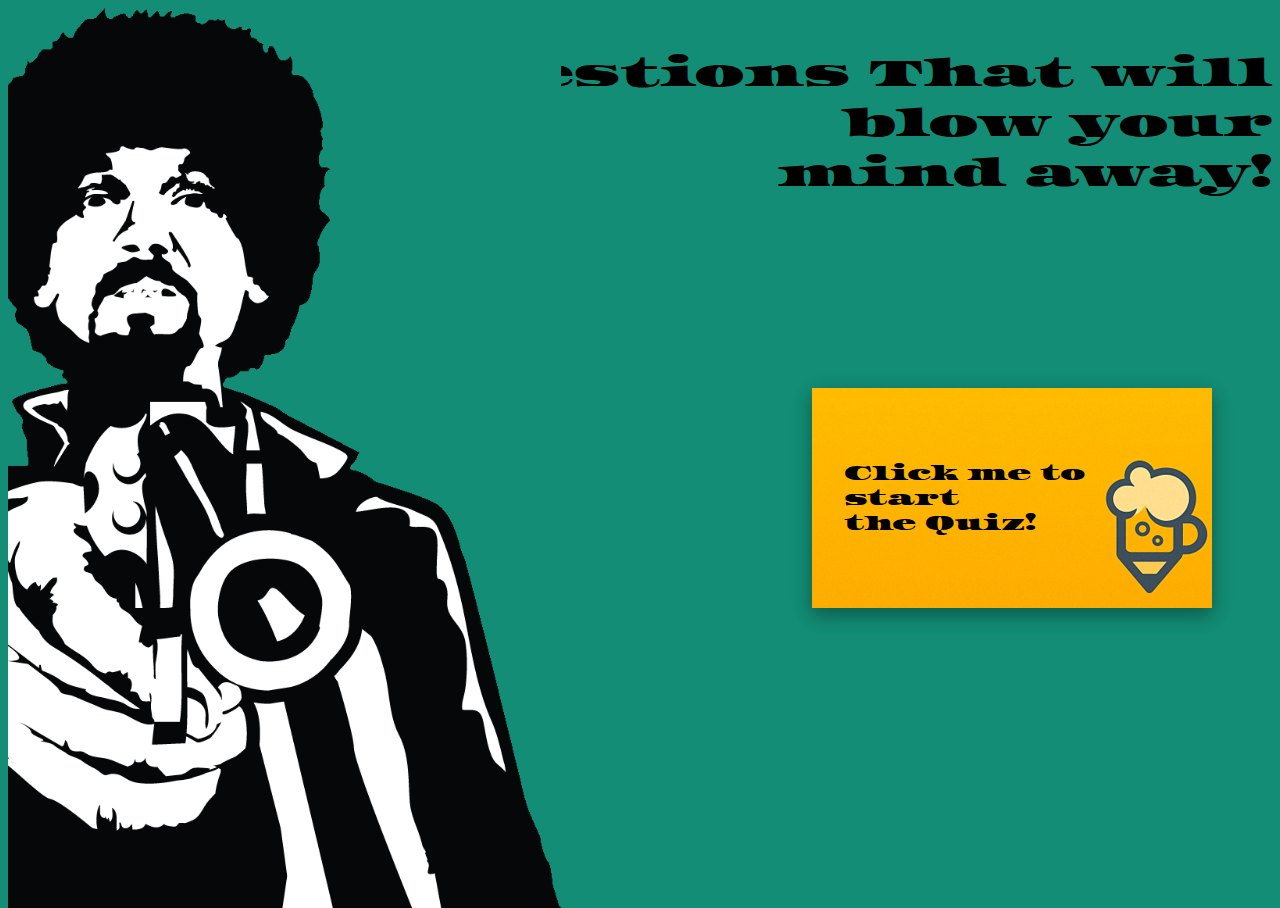
<file: index.html>
<html>
<head>
<link rel="stylesheet" href="i.css">
<link href='https://fonts.googleapis.com/css?family=Asset' rel='stylesheet'>
<meta name="viewport" content="width=device-width, initial-scale=1.0">

</head>
<body>

<img id="pistol" src="bg.png">



<p class="b" >Questions That will <br>blow your <br>mind away!</p>

<br>
<button class="button" onclick="location.href='enc.html';"> Click me to start<br> the Quiz!</button>



</body>
</html>
</file>
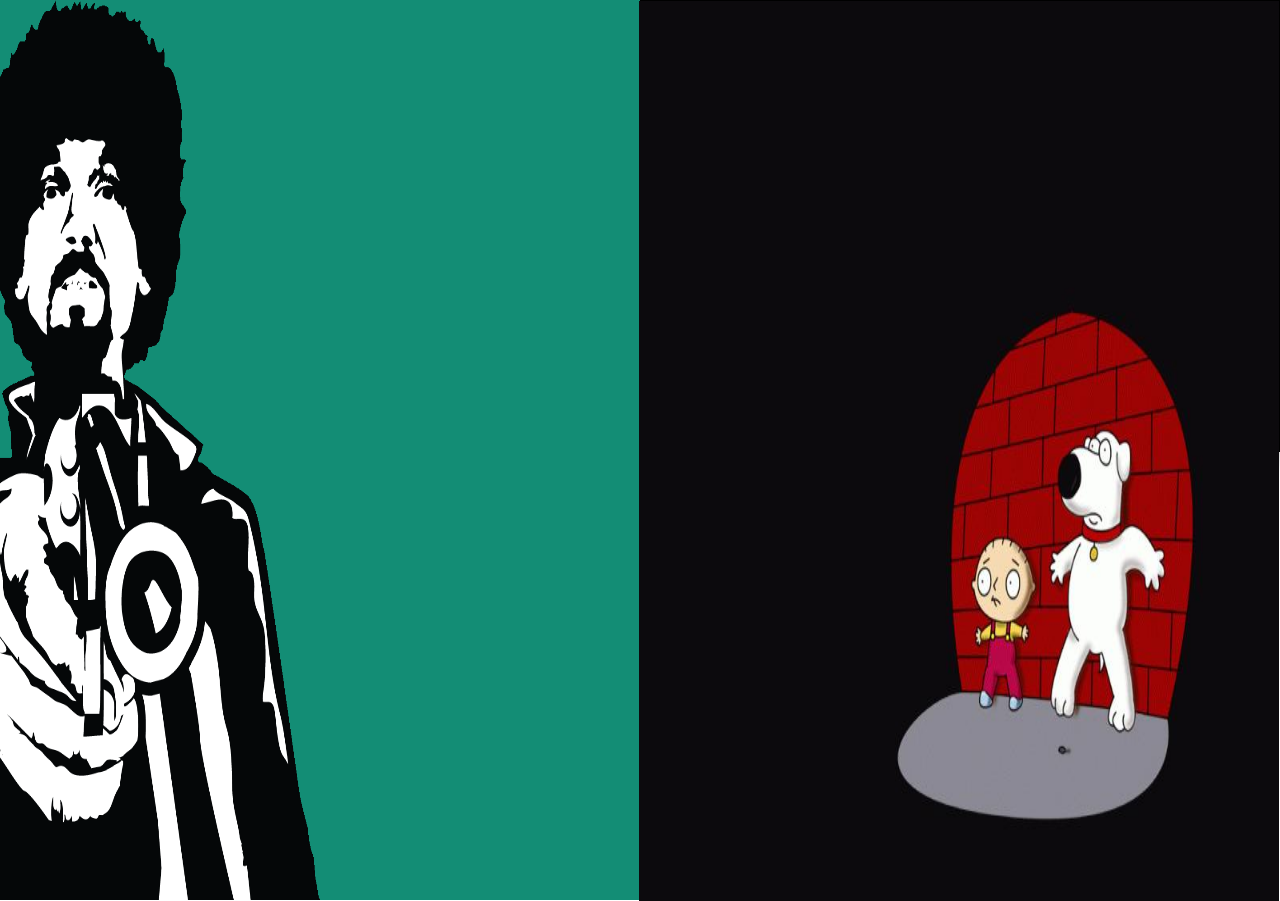
<file: anim.html>
<html>
<head>
	<link rel="stylesheet" href="a.css">
	<script src="an.js"></script>
	<link href='https://fonts.googleapis.com/css?family=Asset' rel='stylesheet'>
</head>
<body>
 <div class="container">

		<div id="pa">

<div id="a" onclick="move()"><img src="bg.png" style="width:50%;height:100%;">
			</div>


		</div>
		
		
		<div id="y">
   			<img id="b" onclick="move2()" src="2.jpg">
   			</div>
		

 </div>
 
</body>
</file>
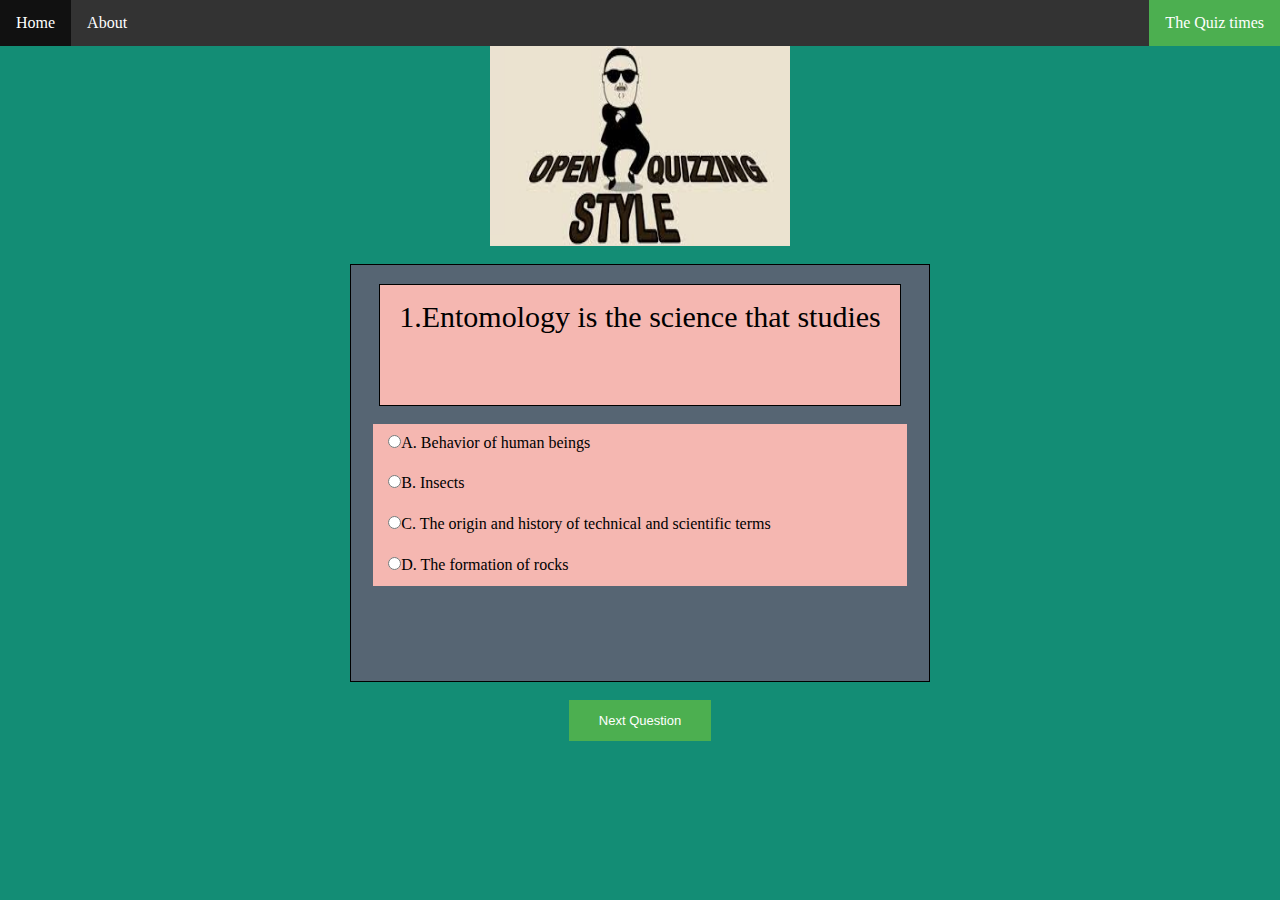
<file: p3.html>
<html>
	<head>
	<link rel="stylesheet" href="q.css">
	

	</head>

	<body>
	<div class="container">
	 <ul>
	
	  <li><a href='index.html'>Home</a></li>
	  <li><a href="#about">About</a></li>
	  <li style ="float: right"><a class="active">The Quiz times</a></li>
	 
	 </ul>
	 
	 
	 <img src="images.jpg">
	 <br>
<div id="c" >
<br>
	<div id="questionss"></div>
	<br>
	 <label class="option"><input type="radio" name="option" value="1"/><span class="p" id="option1"></span></label>
	  <label class="option"><input type="radio" name="option" value="2"/><span class="p" id="option2"></span></label>
	   <label class="option"><input type="radio" name="option" value="3"/><span class="p" id="option3"></span></label>
	    <label class="option"><input type="radio" name="option" value="4"/><span class="p" id="option4"></span></label>
	   
    </div>
     <div id="results" style="display: none;"></div>
	 <br>
<button id="nextbutton" class="next-btn" onclick="loadNext();">Next Question</button>
	  <script src="questions.js"></script>
	  <script src="qscript.js"></script>
	  </div>
	</body>
</html>
</file>
<file: i.css>
*{
	background: #138D75;

}
img {
	position: absolute;
	float:left;
	max-width: 100%;
	height: 100%;
}

p.b{
	float:right;
	
	text-align: right;
	font-size: 40px;
	font-family: 'Asset';
}
.button{
	width: 400px;
	height: 220px;
	background: url(love.png);
    border: none;
    color: black;
    padding: 15px 32px;
    
    text-decoration: none;
    display: inline-block;
    font-size: 20px;
    float: right;
    cursor: pointer;
    margin: 150px 60px ; 
    text-align: left;
	box-shadow: 0 8px 16px 0 rgba(0,0,0,0.2), 0 6px 20px 0 rgba(0,0,0,0.19);
	font-family: 'Asset';
}
</file>
<file: a.css>
*{
	margin: 0;

}
.container{
	position: absolute;
	width: 100%;
	height: 100%;
	background: white;
	
}

#pa{
	background: black;
	width:50%;
	height:100%;
float:left;
position: absolute;
}
#a{
	background-color: #138D75;
	width:100%;
	height:100%;
float:left;
position: relative;
}

#y{
	width:50%;
	height:50%;
	border: 1px solid black;
	padding: 0;
	cursor: pointer;
	float:right; 
	background: url(love.png);
	box-shadow: 0 8px 16px 0 rgba(0,0,0,0.2), 0 6px 20px 0 rgba(0,0,0,0.19);
	font-size: 20px;
}
#b{
	width:100%;
	height: 200%;
	float:right;
	position: relative;
}
</file>
<file: q.css>
*{
	background: #138D75;
	margin: 0;
}

@media screen and (min-width: 1200px) and (max-width:1600px) {
ul {
    list-style-type: none;
    margin: 0;
    padding: 0;
    overflow: hidden;
    background-color: #333;

}

li {
	float: left;
    
}

li a {
    display: block;
    color: white;
    text-align: center;
    padding: 14px 16px;
    text-decoration: none;
     background-color: #333;
}

li a:hover {
    background-color: #111;
}
.active {
    background-color: #4CAF50;
}
img {
    width:300px;
	height:200px;
	display: block;
	margin: auto;
}
#c{
	width:45%;
	height:46%;
	border: 1px solid black;
	padding: 1px;
	display: block;
	margin: auto; 
	background: #566573
}
button {
    background-color: #4CAF50;
    border: none;
    color: white;
    padding: 13px 30px;
    text-align: center;
    text-decoration: none;
    display: inline-block;
    font-size: 13px;
    display: block;
    margin:auto;
    cursor: pointer;
}
#questionss{
	width:90%;
	height:25%;
	border:1px solid black;
	padding: 1px;
	background: #F5B7B1  ;
	display: block;
	margin: auto;
	text-align: center;
	font-size: 30px;
	padding-top:  15px;
}
.option {
	width:90%;
height:5%;
	display: inline-block;
	padding: 10px 0 10px 15px;
	vertical-align: middle;
	background: #F5B7B1;
	display: block;
	margin:auto;

}
.option:hover{
	background: #566573  ;
	color:#273746;
}

#results{
	height: 100px;
	text-align: center;
	font-size: 86px;

}
.option input:checked .option{
	background: #08038C;
	color: #000;
}

.p {
	background: #F5B7B1;
}
}
@media screen and (min-width: 800px) and (max-width:1200px) {
ul {
    list-style-type: none;
    margin: 0;
    padding: 0;
    overflow: hidden;
    background-color: #333;

}

li {
	float: left;
    
}

li a {
    display: block;
    color: white;
    text-align: center;
    padding: 14px 16px;
    text-decoration: none;
     background-color: #333;
}

li a:hover {
    background-color: #111;
}
.active {
    background-color: #4CAF50;
}
img {
    width:300px;
	height:200px;
	display: block;
	margin: auto;
}
#c{
	width:45%;
	height:46%;
	border: 1px solid black;
	padding: 1px;
	display: block;
	margin: auto; 
	background: #566573
}
button {
    background-color: #4CAF50;
    border: none;
    color: white;
    padding: 13px 30px;
    text-align: center;
    text-decoration: none;
    display: inline-block;
    font-size: 13px;
    display: block;
    margin:auto;
    cursor: pointer;
}
#questionss{
	width:90%;
	height:25%;
	border:1px solid black;
	padding: 1px;
	background: #F5B7B1  ;
	display: block;
	margin: auto;
	text-align: center;
	font-size: 25px;
	padding-top:  15px;
}
.option {
	width:90%;
height:5%;
	display: inline-block;
	padding: 10px 0 10px 15px;
	vertical-align: middle;
	background: #F5B7B1;
	display: block;
	margin:auto;

}
.option:hover{
	background: #566573  ;
	color:#273746;
}

#results{
	height: 100px;
	text-align: center;
	font-size: 86px;

}
.option input:checked .option{
	background: #08038C;
	color: #000;
}

.p {
	background: #F5B7B1;
}
}
@media screen and (min-width: 640px) and (max-width:800px) {
ul {
    list-style-type: none;
    margin: 0;
    padding: 0;
    overflow: hidden;
    background-color: #333;

}

li {
	float: left;
    
}

li a {
    display: block;
    color: white;
    text-align: center;
    padding: 14px 16px;
    text-decoration: none;
     background-color: #333;
}

li a:hover {
    background-color: #111;
}
.active {
    background-color: #4CAF50;
}
img {
    width:300px;
	height:200px;
	display: block;
	margin: auto;
}
#c{
	width:45%;
	height:46%;
	border: 1px solid black;
	padding: 1px;
	display: block;
	margin: auto; 
	background: #566573
}
button {
    background-color: #4CAF50;
    border: none;
    color: white;
    padding: 13px 30px;
    text-align: center;
    text-decoration: none;
    display: inline-block;
    font-size: 13px;
    display: block;
    margin:auto;
    cursor: pointer;
}
#questionss{
	width:90%;
	height:25%;
	border:1px solid black;
	padding: 1px;
	background: #F5B7B1  ;
	display: block;
	margin: auto;
	text-align: center;
	font-size: 20px;
	padding-top:  15px;
}
.option {
	width:90%;
height:5%;
	display: inline-block;
	padding: 10px 0 10px 15px;
	vertical-align: middle;
	background: #F5B7B1;
	display: block;
	margin:auto;

}
.option:hover{
	background: #566573  ;
	color:#273746;
}

#results{
	height: 100px;
	text-align: center;
	font-size: 86px;

}
.option input:checked .option{
	background: #08038C;
	color: #000;
}

.p {
	background: #F5B7B1;
}
}
@media screen and (min-width: 320px) and (max-width:640px) {
ul {
    list-style-type: none;
    margin: 0;
    padding: 0;
    overflow: hidden;
    background-color: #333;

}

li {
	float: left;
    
}

li a {
    display: block;
    color: white;
    text-align: center;
    padding: 14px 16px;
    text-decoration: none;
     background-color: #333;
}

li a:hover {
    background-color: #111;
}
.active {
    background-color: #4CAF50;
}
img {
    width:300px;
	height:200px;
	display: block;
	margin: auto;
}
#c{
	width:45%;
	height:46%;
	border: 1px solid black;
	padding: 1px;
	display: block;
	margin: auto; 
	background: #566573
}
button {
    background-color: #4CAF50;
    border: none;
    color: white;
    padding: 13px 30px;
    text-align: center;
    text-decoration: none;
    display: inline-block;
    font-size: 13px;
    display: block;
    margin:auto;
    cursor: pointer;
}
#questionss{
	width:90%;
	height:25%;
	border:1px solid black;
	padding: 1px;
	background: #F5B7B1  ;
	display: block;
	margin: auto;
	text-align: center;
	font-size: 16px;
	padding-top:  15px;
}
.option {
	width:90%;
height:5%;
	display: inline-block;
	padding: 10px 0 10px 15px;
	vertical-align: middle;
	background: #F5B7B1;
	display: block;
	margin:auto;

}
.option:hover{
	background: #566573  ;
	color:#273746;
}

#results{
	height: 100px;
	text-align: center;
	font-size: 86px;

}
.option input:checked .option{
	background: #08038C;
	color: #000;
}

.p {
	background: #F5B7B1;
}
@media screen and (min-width: 0px) and (max-width:320px) {
ul {
    list-style-type: none;
    margin: 0;
    padding: 0;
    overflow: hidden;
    background-color: #333;

}

li {
	float: left;
    
}

li a {
    display: block;
    color: white;
    text-align: center;
    padding: 14px 16px;
    text-decoration: none;
     background-color: #333;
}

li a:hover {
    background-color: #111;
}
.active {
    background-color: #4CAF50;
}
img {
    width:300px;
	height:200px;
	display: block;
	margin: auto;
}
#c{
	width:45%;
	height:46%;
	border: 1px solid black;
	padding: 1px;
	display: block;
	margin: auto; 
	background: #566573
}
button {
    background-color: #4CAF50;
    border: none;
    color: white;
    padding: 13px 30px;
    text-align: center;
    text-decoration: none;
    display: inline-block;
    font-size: 13px;
    display: block;
    margin:auto;
    cursor: pointer;
}
#questionss{
	width:90%;
	height:25%;
	border:1px solid black;
	padding: 1px;
	background: #F5B7B1  ;
	display: block;
	margin: auto;
	text-align: center;
	font-size: 13px;
	padding-top:  15px;
}
.option {
	width:90%;
height:5%;
	display: inline-block;
	padding: 10px 0 10px 15px;
	vertical-align: middle;
	background: #F5B7B1;
	display: block;
	margin:auto;

}
.option:hover{
	background: #566573  ;
	color:#273746;
}

#results{
	height: 100px;
	text-align: center;
	font-size: 86px;

}
.option input:checked .option{
	background: #08038C;
	color: #000;
}

.p {
	background: #F5B7B1;
}
}
</file>
